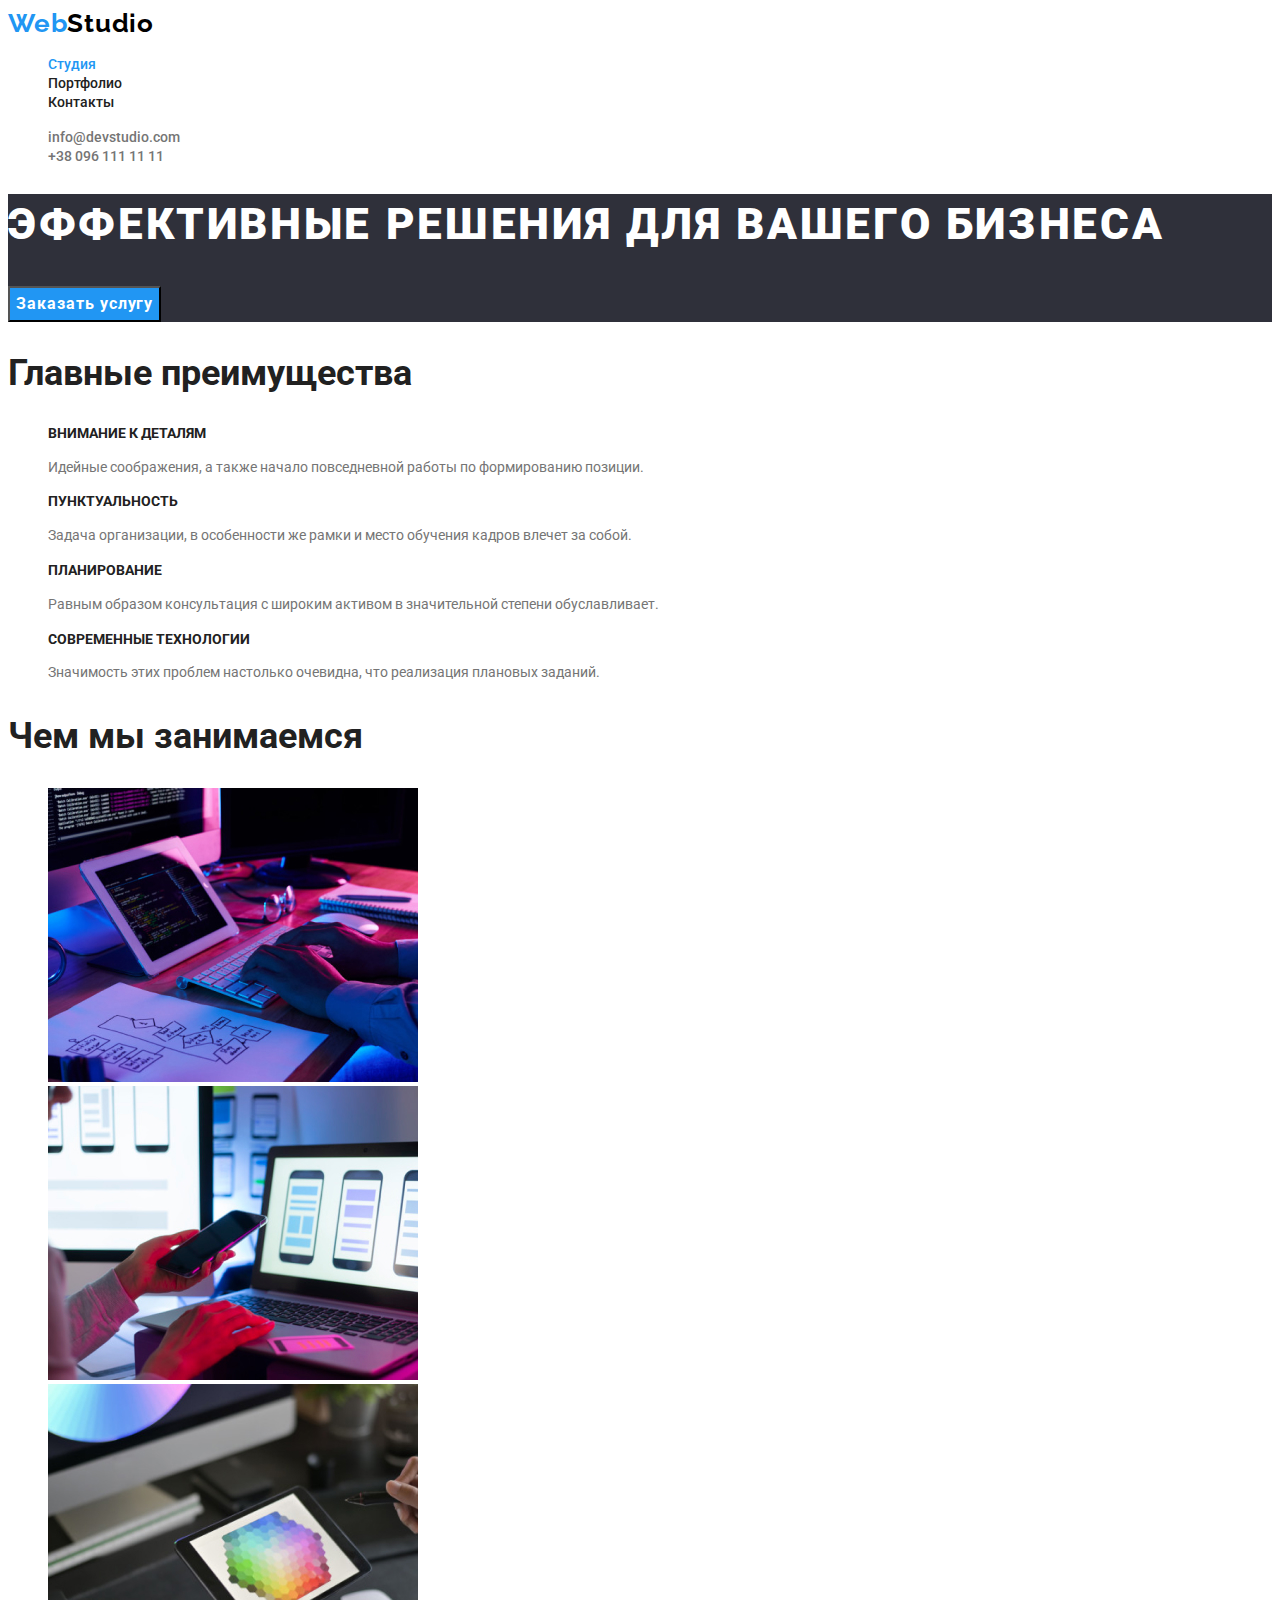
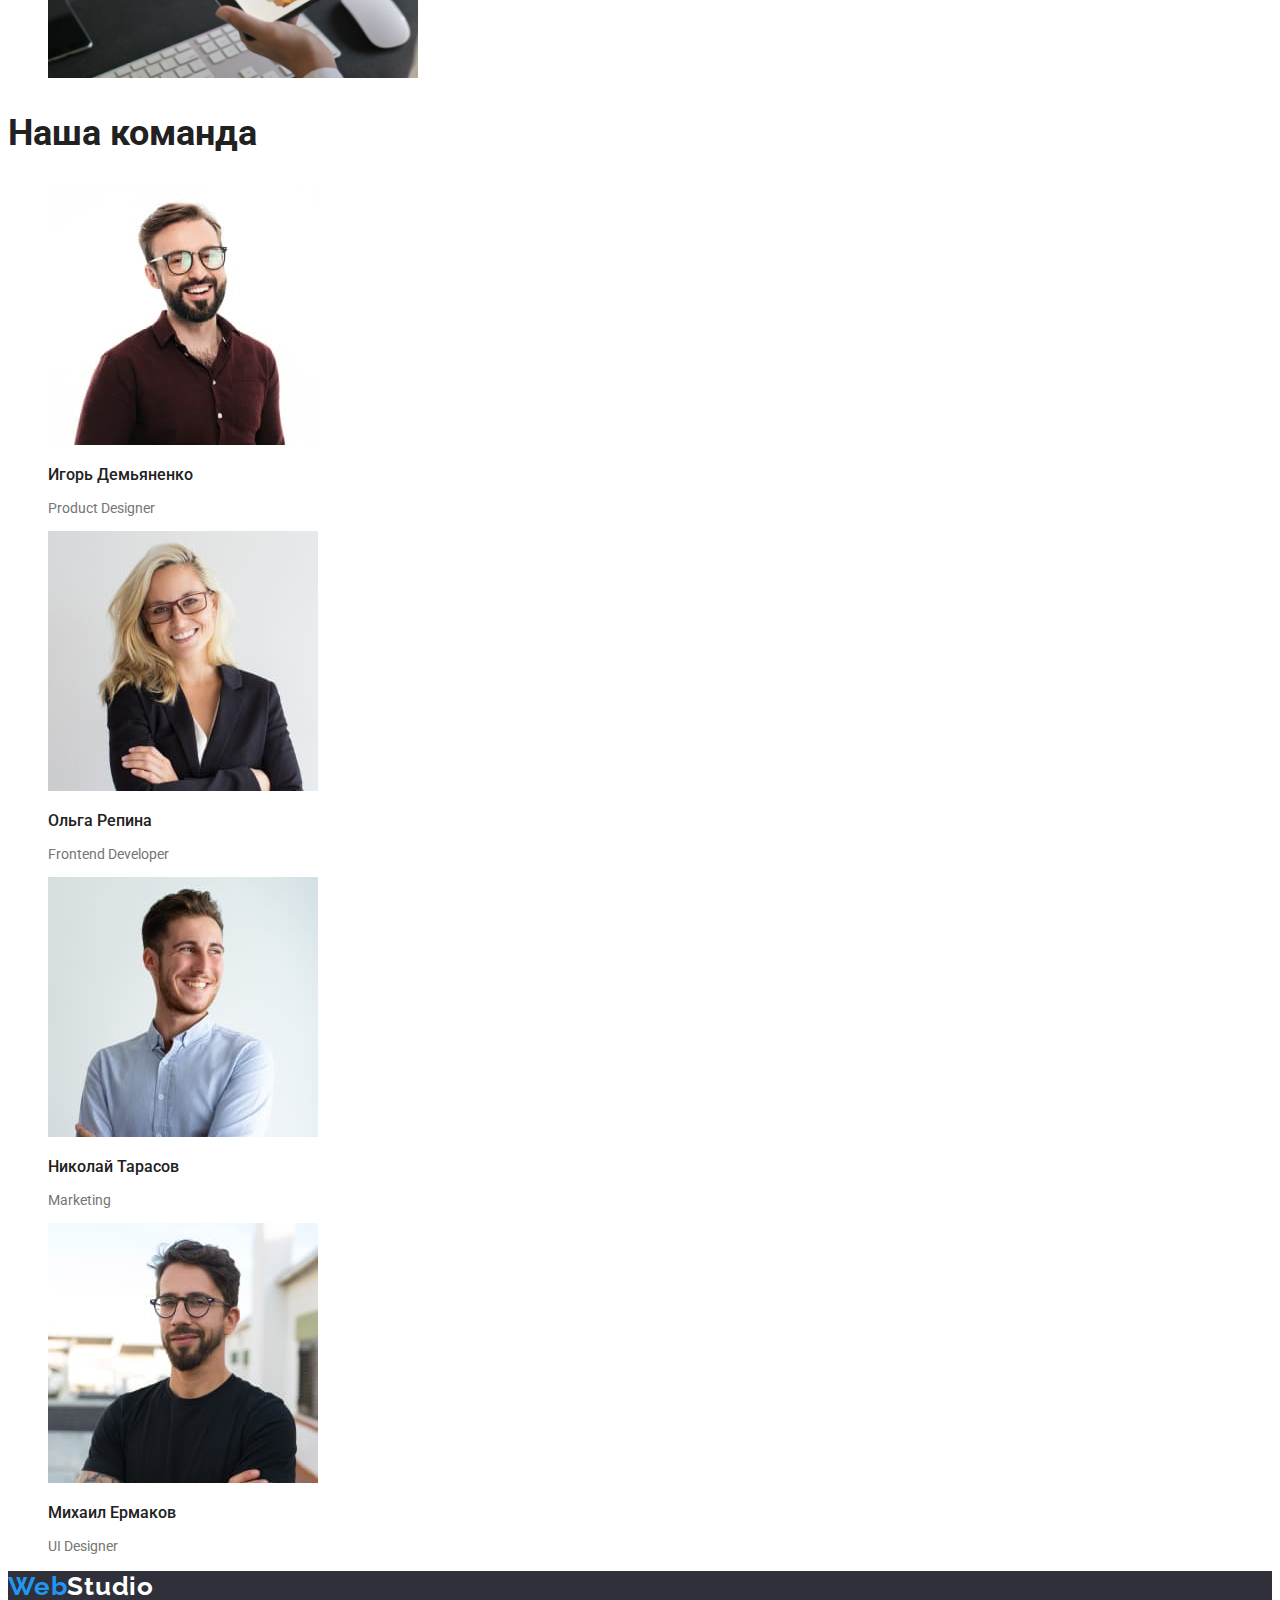
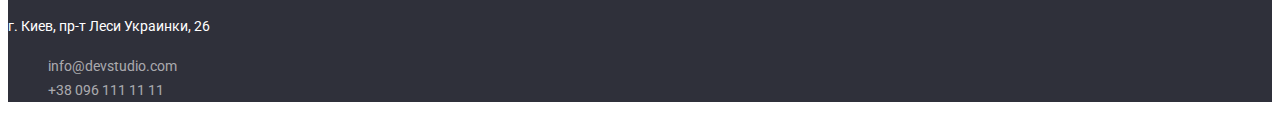
<file: index.html>
<!DOCTYPE html>
<html lang="en">

<head>
    <meta charset="UTF-8">
    <meta http-equiv="X-UA-Compatible" content="IE=edge">
    <meta name="viewport" content="width=he, initial-scale=1.0">
    <title>WebStudio</title>
    <link rel="preconnect" href="https://fonts.googleapis.com">
    <link rel="preconnect" href="https://fonts.gstatic.com" crossorigin>
    <link
        href="https://fonts.googleapis.com/css2?family=Raleway:wght@700&family=Roboto:wght@400;500;700;900&display=swap"
        rel="stylesheet">
    <link rel="stylesheet" href="./css/styles.css">
</head>

<body class="page">
    <!--site header-->
    <header>
        <nav>
            <a href="/" class="logo"> <span class="logo-web">Web</span>Studio </a>
            <ul class="site-nav-list">
                <li> <a href="./index.html" class="link current"> Студия</a> </li>
                <li> <a href="./portfolio.html" class="link"> Портфолио</a> </li>
                <li> <a href="" class="link"> Контакты</a> </li>
            </ul>
        </nav>
        <ul class="auth-nav">
            <li> <a href="mailto:info@devstudio.com" class="link"> info@devstudio.com </a> </li>
            <li><a href="tel:+380961111111" class="link"> +38 096 111 11 11 </a> </li>
        </ul>
    </header>
    <main>
        <!--effective solutions-->
        <section class="solution">
            <h1>Эффективные решения для вашего бизнеса</h1>
            <button type="button" class="button-order"> Заказать услугу </button>
        </section>
        <!--main advantages-->
        <section class="section">
            <h2 class="section-title">Главные преимущества</h2>
            <ul class="advant-list">
                <li>
                    <h3 class="title">Внимание к деталям</h3>
                    <p class="description">Идейные соображения, а также начало повседневной работы по формированию
                        позиции.</p>
                </li>
                <li>
                    <h3 class="title">Пунктуальность</h3>
                    <p class="description">Задача организации, в особенности же рамки и место обучения кадров влечет за
                        собой.</p>
                </li>
                <li>
                    <h3 class="title">Планирование</h3>
                    <p class="description">Равным образом консультация с широким активом в значительной степени
                        обуславливает.</p>
                </li>
                <li>
                    <h3 class="title">Современные технологии</h3>
                    <p class="description">Значимость этих проблем настолько очевидна, что реализация плановых заданий.
                    </p>
                </li>
            </ul>
        </section>
        <!--our work-->
        <section class="section">
            <h2 class="section-title">Чем мы занимаемся</h2>
            <ul>
                <li>
                    <img src="./images/img3.jpg" alt="разработка дизайна" width="370">
                </li>
                <li>
                    <img src="./images/img4.jpg" alt="монитор с тестировкой дизайна" width="370">
                </li>
                <li><img src="./images/img5.jpg" alt="окончательный результат на экране планшета" width="370"></li>
            </ul>
        </section>
        <!--our team-->
        <section class="section">
            <h2 class="section-title">Наша команда</h2>
            <ul class="team">
                <li>
                    <img src="./images/demianenko.jpg" alt="Игорь Демьяненко" width="270" />
                    <h3 class="name">Игорь Демьяненко</h3>
                    <p class="position">Product Designer</p>
                </li>
                <li>
                    <img src="./images/repina.jpg" alt="Ольга Репина" width="270" />
                    <h3 class="name">Ольга Репина</h3>
                    <p class="position">Frontend Developer</p>
                </li>
                <li>
                    <img src="./images/tarasov.jpg" alt="Николай Тарасов" width="270" />
                    <h3 class="name">Николай Тарасов</h3>
                    <p class="position">Marketing</p>
                </li>
                <li>
                    <img src="./images/ermakov.jpg" alt="Михаил Ермаков" width="270" />
                    <h3 class="name">Михаил Ермаков</h3>
                    <p class="position">UI Designer</p>
                </li>
            </ul>
        </section>
    </main>
    <!--footer-->
    <footer class="information">
        <a href="/" class="logo-footer"> Web<span class="logo-studio">Studio </span></a>
        <address class="contacts">
            <p class="address">г. Киев, пр-т Леси Украинки, 26</p>
            <ul class="address-list">
                <li> <a href="mailto:info@example.com" class="link"> info@devstudio.com </a> </li>
                <li> <a href="tel:+380961111111" class="link"> +38 096 111 11 11 </a></li>
            </ul>
        </address>
    </footer>
</body>

</html>
</file>
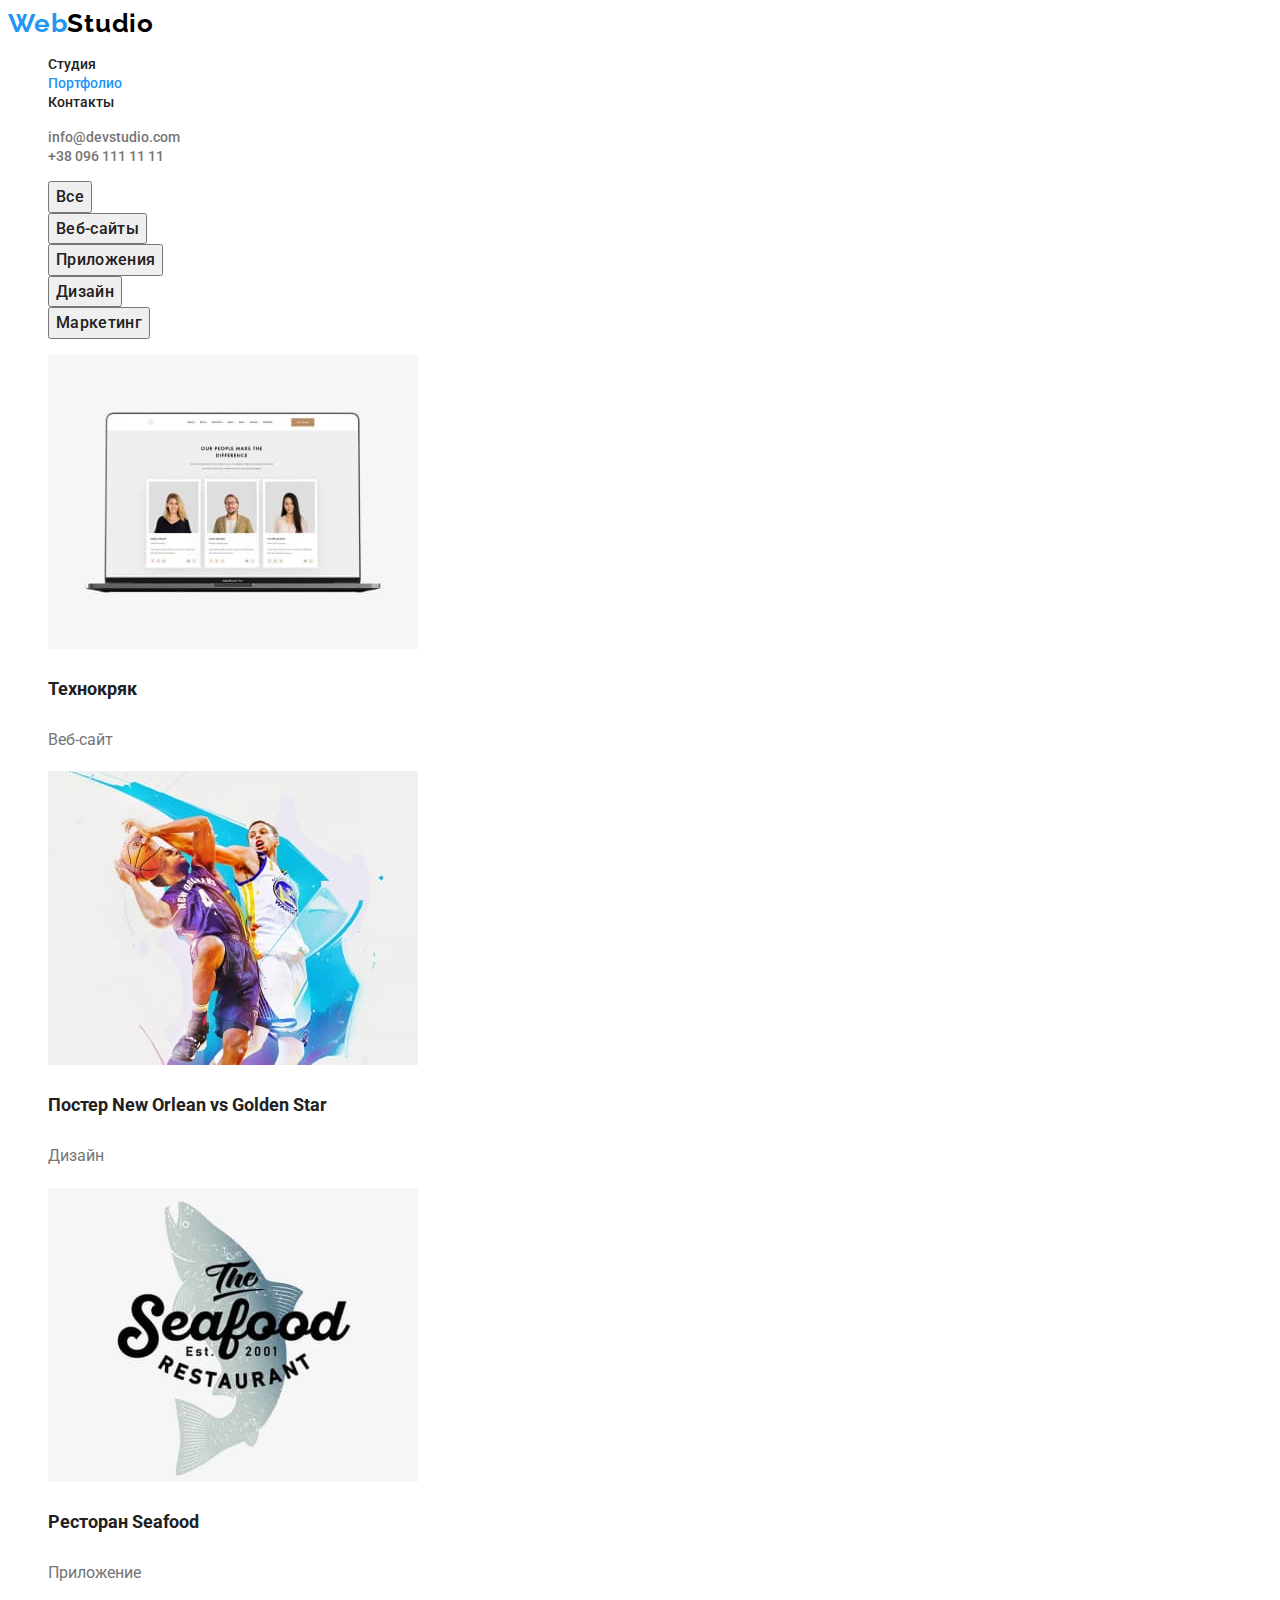
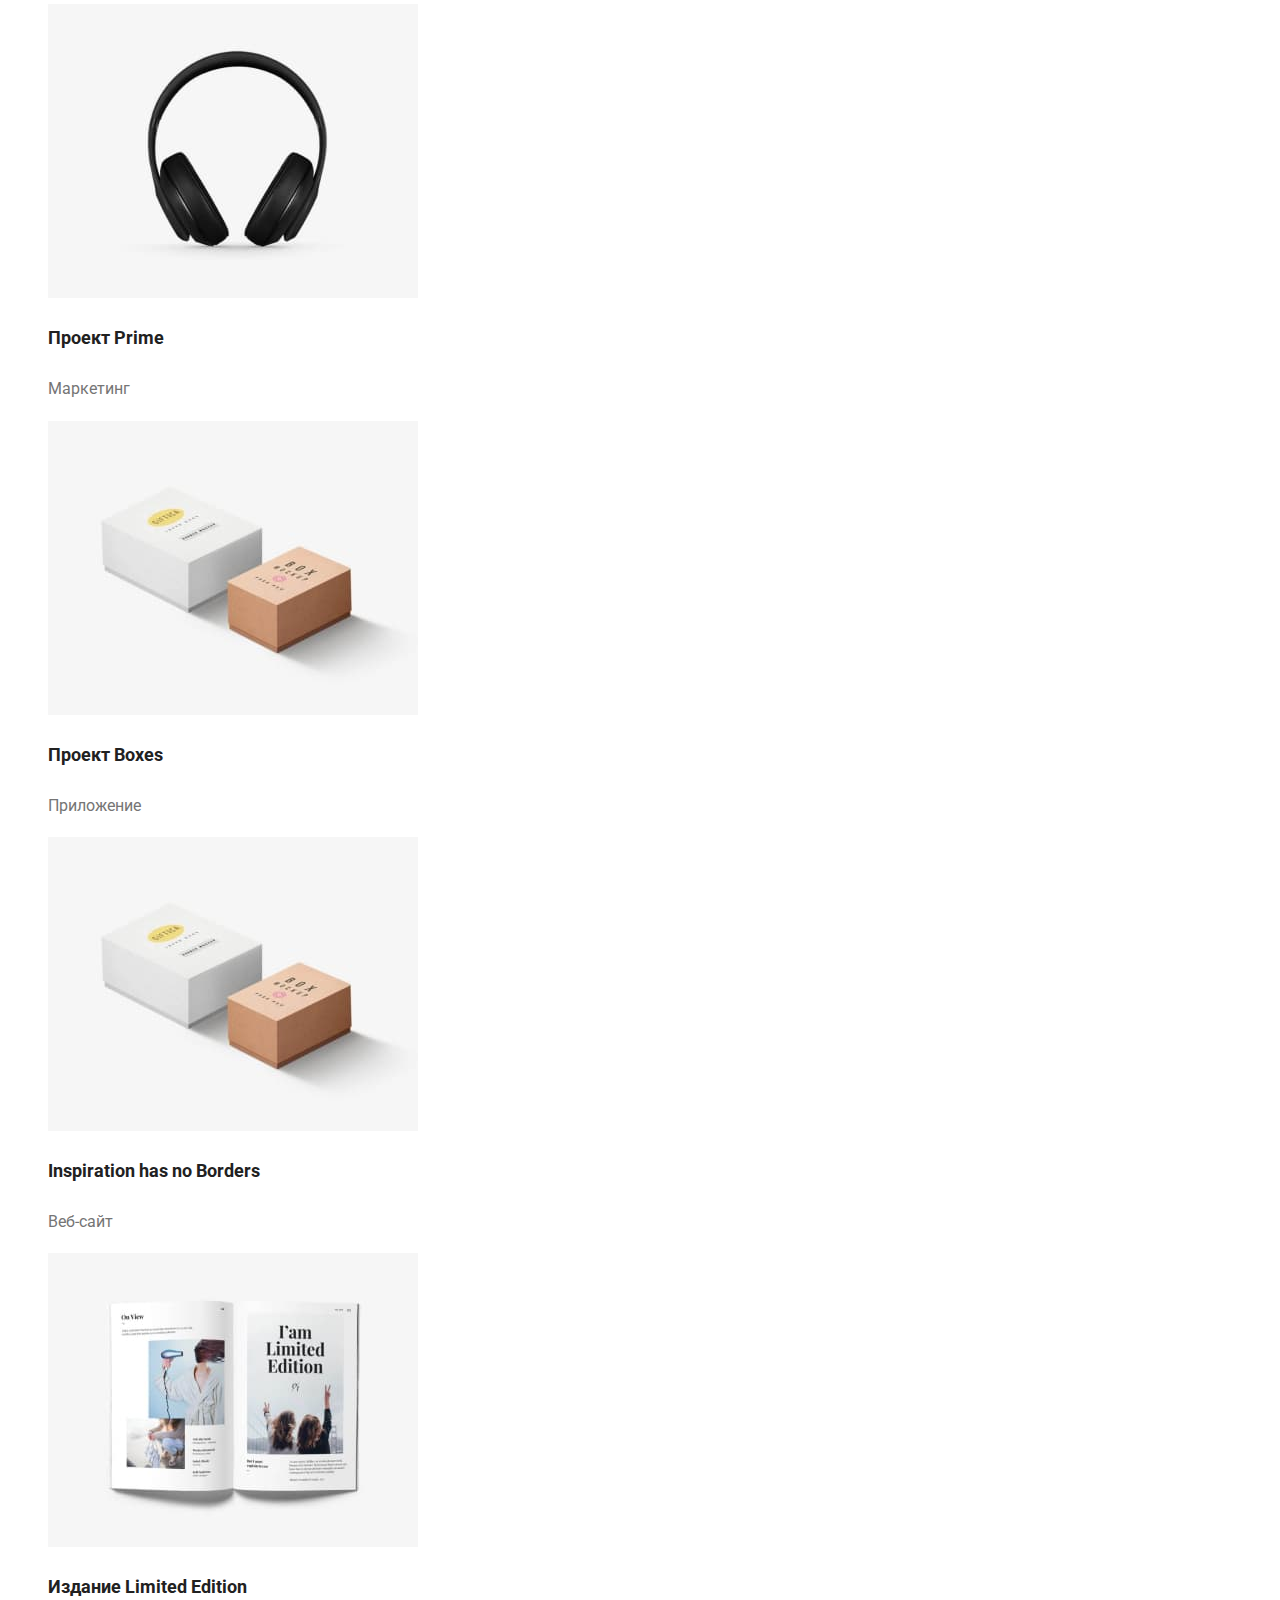
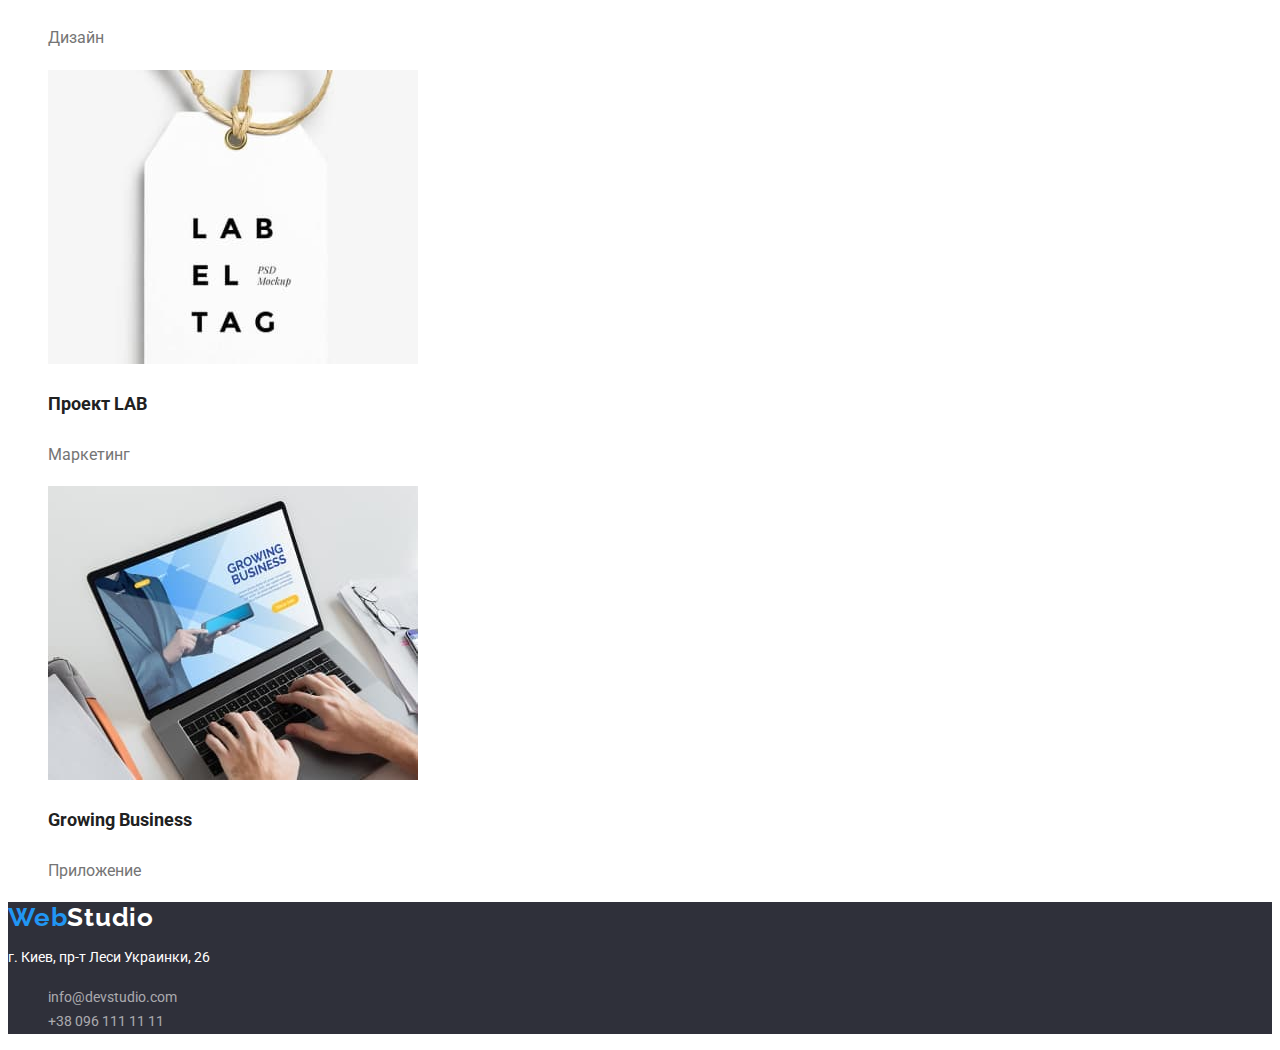
<file: portfolio.html>
<!DOCTYPE html>
<html lang="en">

<head>
    <meta charset="UTF-8">
    <meta http-equiv="X-UA-Compatible" content="IE=edge">
    <meta name="viewport" content="width=device-width, initial-scale=1.0">
    <title>Portfolio</title>
    <link
        href="https://fonts.googleapis.com/css2?family=Raleway:wght@700&family=Roboto:wght@400;500;700;900&display=swap"
        rel="stylesheet">
    <link rel="stylesheet" href="./css/styles.css">
</head>

<body>
    <!--site header-->
    <header>
        <nav>
            <a href="/" class="logo"> <span class="logo-web">Web</span>Studio </a>
            <ul class="site-nav-list">
                <li> <a href="./index.html" class="link"> Студия</a> </li>
                <li> <a href="./portfolio.html" class="link current"> Портфолио</a> </li>
                <li> <a href="" class="link"> Контакты</a> </li>
            </ul>
        </nav>
        <ul class="auth-nav">
            <li> <a href="mailto:info@devstudio.com" class="link"> info@devstudio.com </a> </li>
            <li><a href="tel:+380961111111" class="link"> +38 096 111 11 11 </a> </li>
        </ul>
    </header>

    <main>
        <!--buttons-->
        <section class="our-works">
            <h1 class="name">наши работы</h1>
            <ul class="buttons-works">
                <li><button type="button" class="item">Все</button></li>
                <li><button type="button" class="item">Веб-сайты</button></li>
                <li><button type="button" class="item">Приложения</button></li>
                <li><button type="button" class="item">Дизайн</button></li>
                <li><button type="button" class="item">Маркетинг</button></li>
            </ul>
            <ul class="works">
                <li> <img src="./images/technocryak.jpg" alt="фото на мониторе ноутбука" width="370">
                    <h3 class="title">Технокряк</h3>
                    <p class="description">Веб-сайт</p>
                </li>
                <li> <img src="./images/neworlean.jpg" alt="два баскетболиста" width="370">
                    <h3 class="title">Постер New Orlean vs Golden Star</h3>
                    <p class="description">Дизайн</p>
                </li>
                <li> <img src="./images/seafood.jpg" alt="логотип ресторана" width="370">
                    <h3 class="title">Ресторан Seafood</h3>
                    <p class="description">Приложение</p>
                </li>
                <li> <img src="./images/prime.jpg" alt="наушники" width="370">
                    <h3 class="title">Проект Prime</h3>
                    <p class="description">Маркетинг</p>
                </li>
                <li> <img src="./images/boxes.jpg" alt="два коробка" width="370">
                    <h3 class="title">Проект Boxes</h3>
                    <p class="description">Приложение</p>
                </li>
                <li> <img src="./images/inspiration.jpg" alt="изображение сайта на мониторе" width="370">
                    <h3 class="title">Inspiration has no Borders</h3>
                    <p class="description">Веб-сайт</p>
                </li>
                <li> <img src="./images/limited.jpg" alt="раскрытая книга" width="370">
                    <h3 class="title">Издание Limited Edition</h3>
                    <p class="description">Дизайн</p>
                </li>
                <li> <img src="./images/lab.jpg" alt="бирка" width="370">
                    <h3 class="title">Проект LAB</h3>
                    <p class="description">Маркетинг</p>
                </li>
                <li> <img src="./images/growing.jpg" alt="работа на ноутбуке" width="370">
                    <h3 class="title">Growing Business</h3>
                    <p class="description">Приложение</p>
                </li>
            </ul>
        </section>
    </main>
    <!--footer-->
    <footer class="information">
        <a href="/" class="logo-footer"> Web<span class="logo-studio">Studio </span></a>
        <address class="contacts">
            <p class="address">г. Киев, пр-т Леси Украинки, 26</p>
            <ul class="address-list">
                <li> <a href="mailto:info@example.com" class="link"> info@devstudio.com </a> </li>
                <li> <a href="tel:+380961111111" class="link"> +38 096 111 11 11 </a></li>
            </ul>
        </address>
    </footer>
</body>

</html>
</file>
<file: css/styles.css>
:root {
    --primary-text-color: #212121;
    --description-text-color: #757575;
    --main-title-color: #ffffff;
    --contact-text-color: rgba: (f,f,f, 0.6);
    --background-button-color: #2196F3;
--backgroud-color: #2F303A;
}

body {
    background-color: #fff;
    color: #212121;
    font-family: roboto, sans-serif;
}

.logo {
    color: #000;
   font-family: Raleway, sans-serif; 
font-weight: bold;
font-size: 26px;
line-height: 1,2;
letter-spacing: 0.03em;
    text-decoration: none ;
}

.logo-web {
    color: #2196F3;
}

ul {
    list-style: none;
}



.site-nav-list .link {
    color: var(--primary-text-color);
font-weight: 500;
font-size: 14px;
line-height: 1.14;
text-decoration: none;
cursor: pointer;
} 

.site-nav-list .link:hover,
.site-nav-list .link:focus {
    color: #2196F3;
}

.link.current {
color: var(--background-button-color);
}

.auth-nav .link {
 color: var(--description-text-color);
    font-weight: 500;
font-size: 14px;
line-height: 1.14;
text-decoration: none;
}

.auth-nav .link:hover,
.address-list:focus {
    color: #2196F3
}

h1 {
    
font-weight: 900;
font-size: 44px;
line-height: 1.4;
letter-spacing: 0.06em;
text-transform: uppercase;
}
.our-works .name {
    display: none;
}

/* solution */
.solution {
    background-color: var(--backgroud-color);
    color: #fff;
}

 
.button-order {
    font-family: inherit;
background-color: var(--background-button-color);
color: var(--main-title-color);
font-weight: bold;
font-size: 16px;
line-height: 1.9;
letter-spacing: 0.06em;
}

.buttons-works .item {
    font-family: inherit;
    
    color: var(--primary-text-color);
    
    font-weight: 500;
font-size: 16px;
line-height: 1.6;
letter-spacing: 0.02em;
cursor: pointer;
}

.our-works .buttons-works .item:hover,
.our-works .buttons-works .item:focus {
    background-color: var(--background-button-color);
    color: var(--main-title-color);
}

 
.section-title {
    color: var(--primary-text-color);
font-weight: bold;
font-size: 36px;
line-height: 1.2;
}

/* advantages */

.advant-list .title {
    color: var(--primary-text-color);
font-weight: bold;
font-size: 14px;
line-height: 1.2;
text-transform: uppercase;
}



.advant-list .description {
    color: var(--description-text-color);
font-weight: normal;
font-size: 14px;
line-height: 1.7;}

.team .name {
    color: var(--primary-text-color);
   font-weight: 500;
font-size: 16px;
line-height: 1.2;
}

.team .position {
    color: var(--description-text-color);
font-weight: normal;
font-size: 14px;
line-height: 1.2;
}

/* Portfolio */
.works .title {
   font-weight: bold;
font-size: 18px;
line-height: 2;
}

.works .description {
    color: var(--description-text-color);
    font-weight: normal;
font-size: 16px;
line-height: 1.9;
}

/* footer */


   

 .information {     
background-color: var(--backgroud-color);
}

.logo-footer {
color: #2196F3;
font-family: Raleway, sans-serif; 
font-weight: bold;
font-size: 26px;
line-height: 1,2;
letter-spacing: 0.03em;
    text-decoration: none ;
}
.logo-studio {
    color: var(--main-title-color);
}
.contacts .address{
  font-style: normal;
  color: var(--main-title-color); 
  font-weight: normal;
font-size: 14px;
line-height: 1.7;
}

.contacts .link{
  font-style: normal;
  color: rgba(255, 255, 255, 0.6); 
  font-weight: normal;
font-size: 14px;
line-height: 1.7;
text-decoration: none;
}

  .address-list .link:hover,
.address-list .link:focus {
   color: var(--main-title-color); 
}
</file>
